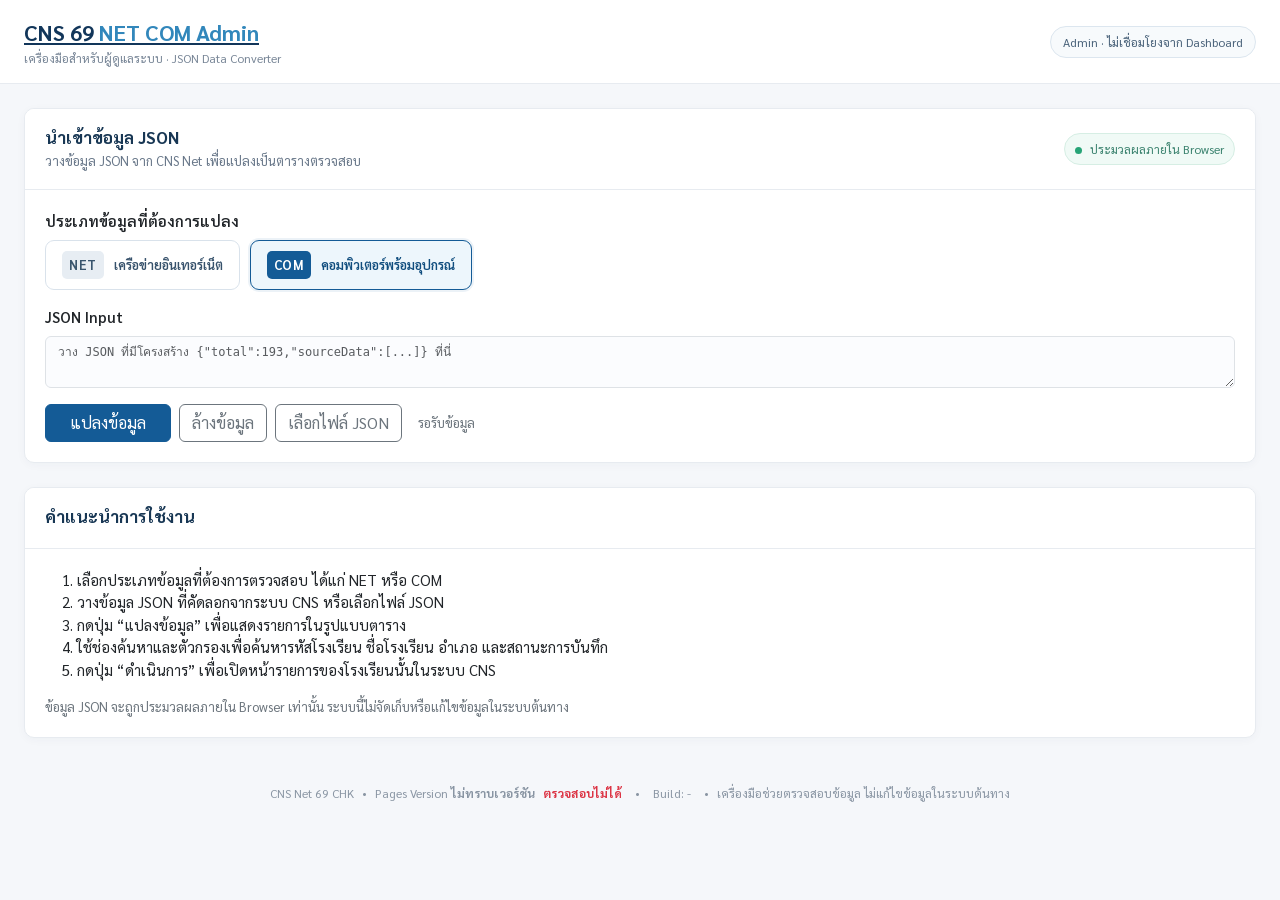
<file: index.html>
<!doctype html>
<html lang="th">
<head>
  <meta charset="utf-8">
  <meta name="viewport" content="width=device-width, initial-scale=1">
  <meta name="description" content="CNS 69 NET COM Admin - เครื่องมือสำหรับผู้ดูแลตรวจสอบข้อมูล JSON">
  <title>CNS 69 NET COM Admin</title>
  <link rel="preconnect" href="https://fonts.googleapis.com">
  <link rel="preconnect" href="https://fonts.gstatic.com" crossorigin>
  <link href="https://fonts.googleapis.com/css2?family=Sarabun:wght@400;500;600;700&display=swap" rel="stylesheet">
  <link href="https://cdn.jsdelivr.net/npm/bootstrap@5.3.3/dist/css/bootstrap.min.css" rel="stylesheet">
  <link href="https://cdn.datatables.net/2.1.8/css/dataTables.bootstrap5.min.css" rel="stylesheet">
  <link href="assets/css/style.css" rel="stylesheet">
</head>
<body>
<header class="app-header">
  <div class="container-fluid px-3 px-lg-4 py-3 d-flex align-items-center justify-content-between gap-3">
    <div>
      <a class="brand" href="index.html" aria-label="รีเฟรชหน้า Admin">CNS 69 <span>NET COM Admin</span></a>
      <div class="brand-subtitle">เครื่องมือสำหรับผู้ดูแลระบบ · JSON Data Converter</div>
    </div>
    <span class="header-tag">Admin · ไม่เชื่อมโยงจาก Dashboard</span>
  </div>
</header>
<main class="container-fluid px-3 px-lg-4 py-4">
  <section id="inputSection" class="card app-card mb-4">
    <div class="card-header d-flex flex-wrap justify-content-between align-items-center gap-2">
      <div>
        <h1 class="section-title mb-1">นำเข้าข้อมูล JSON</h1>
        <p class="section-help mb-0">วางข้อมูล JSON จาก CNS Net เพื่อแปลงเป็นตารางตรวจสอบ</p>
      </div>
      <span class="privacy-note"><span class="privacy-dot"></span> ประมวลผลภายใน Browser</span>
    </div>
    <div class="card-body">
      <label class="form-label fw-semibold d-block">ประเภทข้อมูลที่ต้องการแปลง</label>
      <div class="data-type-toggle mb-3" role="group" aria-label="เลือกประเภทข้อมูล">
        <button type="button" class="data-type-btn" data-type="net" aria-pressed="false">
          <span class="type-code">NET</span><span class="type-name">เครือข่ายอินเทอร์เน็ต</span>
        </button>
        <button type="button" class="data-type-btn active" data-type="com" aria-pressed="true">
          <span class="type-code">COM</span><span class="type-name">คอมพิวเตอร์พร้อมอุปกรณ์</span>
        </button>
      </div>
      <label for="jsonInput" class="form-label fw-semibold">JSON Input</label>
      <textarea id="jsonInput" class="form-control json-input" spellcheck="false" placeholder='วาง JSON ที่มีโครงสร้าง {"total":193,"sourceData":[...]} ที่นี่'></textarea>
      <div class="d-flex flex-wrap align-items-center gap-2 mt-3">
        <button id="convertBtn" class="btn btn-primary px-4" type="button">แปลงข้อมูล</button>
        <button id="clearBtn" class="btn btn-outline-secondary" type="button">ล้างข้อมูล</button>
        <label class="btn btn-outline-secondary mb-0" for="jsonFile">เลือกไฟล์ JSON</label>
        <input id="jsonFile" type="file" accept=".json,application/json,text/plain" class="visually-hidden">
        <span id="inputStatus" class="small text-secondary ms-lg-2" role="status" aria-live="polite">รอรับข้อมูล</span>
      </div>
      <div id="errorBox" class="alert alert-danger mt-3 mb-0 d-none" role="alert"></div>
    </div>
  </section>
  <section id="tableSection" class="card app-card d-none">
    <div class="card-header table-heading">
      <div>
        <h2 class="section-title mb-1" id="tableTitle">รายการการบันทึกข้อมูลด้านเครือข่ายอินเทอร์เน็ตในสังกัด สพฐ.</h2>
        <p class="section-help mb-0" id="tableDescription">เชื่อมข้อมูลอำเภอจาก Main table ด้วยรหัสโรงเรียน (รหัส 10 หลัก) และแสดงเฉพาะรายการใน JSON</p>
      </div>
      <div class="summary-count" id="summaryCount">ยังไม่มีข้อมูล</div>
    </div>
    <div class="card-body">
      <ul class="nav nav-tabs mb-3" id="resultTabs" role="tablist">
        <li class="nav-item" role="presentation"><button class="nav-link active" id="recordsTab" type="button" role="tab" aria-selected="true">รายการ NET / COM</button></li>
        <li class="nav-item" role="presentation"><button class="nav-link" id="reportersTab" type="button" role="tab" aria-selected="false">ผู้รายงานข้อมูล</button></li>
        <li class="nav-item" role="presentation"><button class="nav-link" id="analysisTab" type="button" role="tab" aria-selected="false">วิเคราะห์ข้อมูล</button></li>
      </ul>
      <div id="recordsTabPane">
      <div class="filter-toolbar row g-2 mb-3">
        <div class="col-12 col-md-4"><label class="form-label filter-label" for="schoolNameSearch">ค้นหารหัส / ชื่อโรงเรียน</label><input id="schoolNameSearch" type="search" class="form-control form-control-sm" placeholder="พิมพ์รหัสโรงเรียนหรือชื่อโรงเรียน"></div>
        <div class="col-12 col-md-4"><label class="form-label filter-label" for="filterSchool">สถานะโรงเรียน</label><select id="filterSchool" class="form-select form-select-sm"><option value="">ทุกสถานะ</option><option value="บันทึกข้อมูล">บันทึกข้อมูลแล้ว</option><option value="ยังไม่มีการบันทึกข้อมูล">ยังไม่มีการบันทึกข้อมูล</option></select></div>
        <div class="col-12 col-md-4"><label class="form-label filter-label" for="filterArea">สถานะเขตพื้นที่</label><select id="filterArea" class="form-select form-select-sm"><option value="">ทุกสถานะ</option><option value="อนุมัติ">อนุมัติ</option><option value="__not_approved">ยังไม่อนุมัติ</option></select></div>
        <div class="col-12 col-md-4"><label class="form-label filter-label" for="filterDistrict">อำเภอ</label><select id="filterDistrict" class="form-select form-select-sm"><option value="">ทุกอำเภอ</option></select></div>
      </div>
      <div class="table-responsive">
        <table id="schoolTable" class="table table-bordered table-hover align-middle w-100">
          <thead id="tableHead"></thead>
          <tbody id="schoolTableBody">
            <tr><td colspan="9" class="empty-state">วาง JSON แล้วกด “แปลงข้อมูล” เพื่อเริ่มตรวจสอบ</td></tr>
          </tbody>
        </table>
      </div>
      </div>
      <div id="analysisTabPane" class="d-none">
        <div class="d-flex flex-wrap justify-content-between align-items-center gap-2 mb-3">
          <div class="section-help">รายชื่อโรงเรียนที่เขตพื้นที่อนุมัติแล้ว · วิเคราะห์ข้อมูลคอมพิวเตอร์เพื่อการเรียน ปี 2569</div>
          <div class="summary-count" id="analysisCount">0 โรงเรียน</div>
        </div>
        <div class="row g-2 align-items-end mb-3">
          <div class="col-12 col-md-4 col-lg-3">
            <label for="analysisStudentsGroup" class="form-label filter-label">กลุ่มจำนวนนักเรียน</label>
            <select id="analysisStudentsGroup" class="form-select form-select-sm">
              <option value="all">ทุกกลุ่ม</option>
              <option value="0-60">0–60 คน</option>
              <option value="61-120">61–120 คน</option>
              <option value="121-300">121–300 คน</option>
              <option value="301-500">301–500 คน</option>
              <option value="501-1500">501–1,500 คน</option>
            </select>
          </div>
        </div>
        <div class="table-responsive">
          <table id="analysisTable" class="table table-bordered table-hover align-middle w-100">
            <thead><tr><th class="text-center">ลำดับ</th><th>รหัส</th><th>โรงเรียน / อำเภอ</th><th class="text-end">จำนวนนักเรียน</th><th class="text-end">คอมพิวเตอร์การเรียน 69</th><th class="text-center">สัดส่วน คอม/นร</th><th>รูปแบบคอมพิวเตอร์</th></tr></thead>
            <tbody id="analysisTableBody"><tr><td colspan="7" class="empty-state">แปลงข้อมูล COM เพื่อวิเคราะห์ข้อมูล</td></tr></tbody>
          </table>
        </div>
      </div>
      <div id="reportersTabPane" class="d-none">
        <div class="d-flex flex-wrap justify-content-between align-items-center gap-2 mb-3">
          <div class="section-help">รายชื่อผู้รายงานที่พบใน JSON ประเภทที่เลือก</div>
          <div class="summary-count" id="reporterCount">0 รายชื่อ</div>
        </div>
        <div class="table-responsive">
          <table id="reporterTable" class="table table-bordered table-hover align-middle w-100">
            <thead><tr><th>ชื่อ - สกุล</th><th>ชื่อเล่น</th><th class="text-center">เบอร์โทรศัพท์</th><th>ตำแหน่ง</th></tr></thead>
            <tbody id="reporterTableBody"><tr><td colspan="4" class="empty-state">แปลงข้อมูลเพื่อแสดงรายชื่อผู้รายงาน</td></tr></tbody>
          </table>
        </div>
      </div>
    </div>
  </section>
  <section id="guideSection" class="card app-card mb-4">
    <div class="card-header"><h2 class="section-title mb-1">คำแนะนำการใช้งาน</h2></div>
    <div class="card-body">
      <ol class="guide-list mb-0">
        <li>เลือกประเภทข้อมูลที่ต้องการตรวจสอบ ได้แก่ NET หรือ COM</li>
        <li>วางข้อมูล JSON ที่คัดลอกจากระบบ CNS หรือเลือกไฟล์ JSON</li>
        <li>กดปุ่ม “แปลงข้อมูล” เพื่อแสดงรายการในรูปแบบตาราง</li>
        <li>ใช้ช่องค้นหาและตัวกรองเพื่อค้นหารหัสโรงเรียน ชื่อโรงเรียน อำเภอ และสถานะการบันทึก</li>
        <li>กดปุ่ม “ดำเนินการ” เพื่อเปิดหน้ารายการของโรงเรียนนั้นในระบบ CNS</li>
      </ol>
      <p class="small text-secondary mt-3 mb-0">ข้อมูล JSON จะถูกประมวลผลภายใน Browser เท่านั้น ระบบนี้ไม่จัดเก็บหรือแก้ไขข้อมูลในระบบต้นทาง</p>
    </div>
  </section>
  <footer class="app-footer">CNS Net 69 CHK <span>•</span> Pages Version <a id="pagesVersionLink" href="https://github.com/b32bit/CNS-Net-69-CHK/commits/main" target="_blank" rel="noopener noreferrer">กำลังตรวจสอบ...</a> <span id="pagesVersionStatus" class="pages-version-status" role="status" aria-live="polite">กำลังตรวจสอบสถานะ</span> <span>•</span> <span id="pagesBuildDate">Build: -</span> <span>•</span> เครื่องมือช่วยตรวจสอบข้อมูล ไม่แก้ไขข้อมูลในระบบต้นทาง</footer>
</main>
<script src="https://code.jquery.com/jquery-3.7.1.min.js"></script>
<script src="https://cdn.datatables.net/2.1.8/js/dataTables.min.js"></script>
<script src="https://cdn.datatables.net/2.1.8/js/dataTables.bootstrap5.min.js"></script>
<script src="assets/js/admin.js"></script>
</body>
</html>
</file>
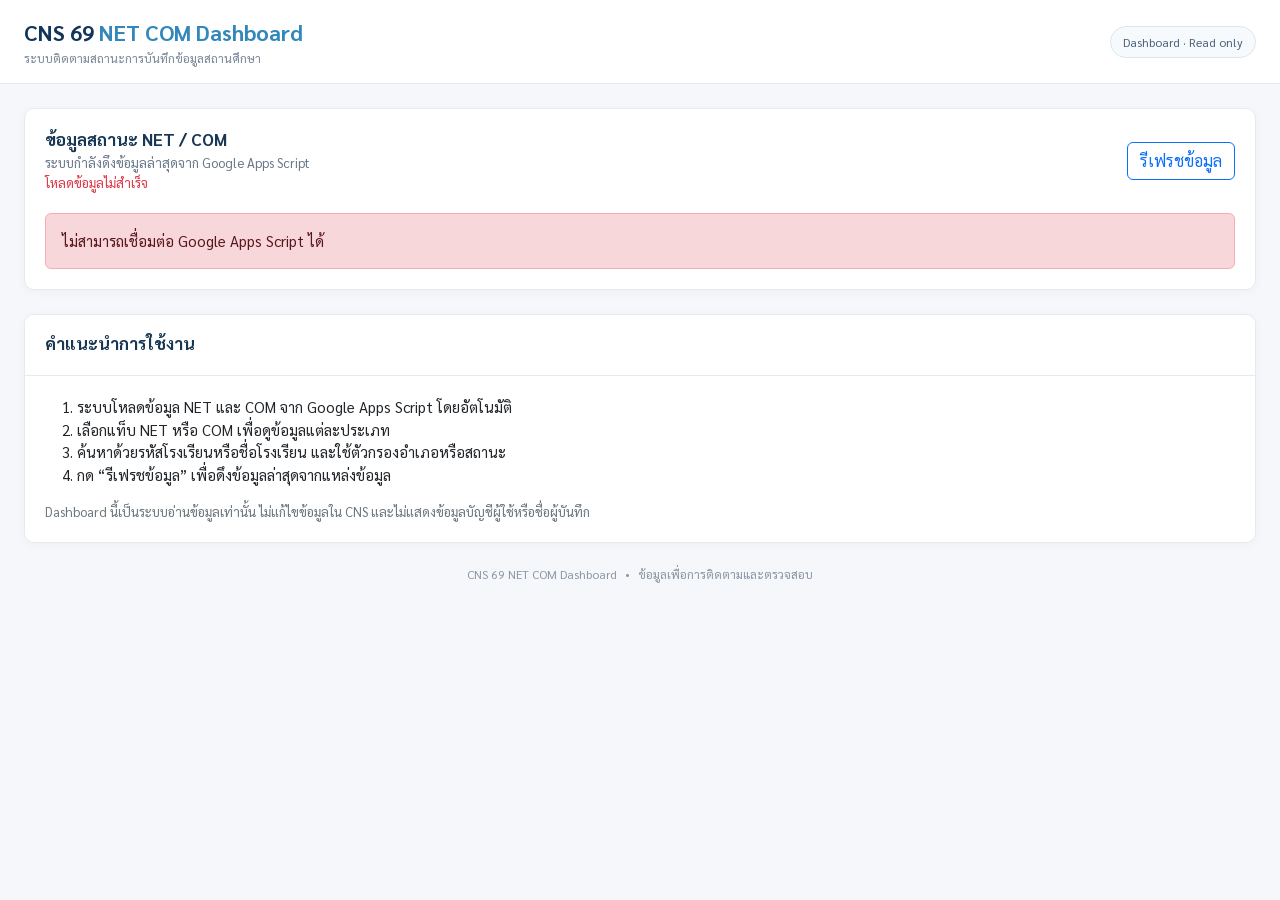
<file: admin08191bc117dbf9624e7ce.html>
<!doctype html>
<html lang="th">
<head>
  <meta charset="utf-8">
  <meta name="viewport" content="width=device-width, initial-scale=1">
  <meta name="description" content="CNS 69 NET COM Dashboard - ตรวจสอบสถานะข้อมูลโรงเรียน">
  <title>CNS 69 NET COM Dashboard</title>
  <link rel="preconnect" href="https://fonts.googleapis.com">
  <link rel="preconnect" href="https://fonts.gstatic.com" crossorigin>
  <link href="https://fonts.googleapis.com/css2?family=Sarabun:wght@400;500;600;700&display=swap" rel="stylesheet">
  <link href="https://cdn.jsdelivr.net/npm/bootstrap@5.3.3/dist/css/bootstrap.min.css" rel="stylesheet">
  <link href="https://cdn.datatables.net/2.1.8/css/dataTables.bootstrap5.min.css" rel="stylesheet">
  <link href="assets/css/style.css" rel="stylesheet">
</head>
<body>
<header class="app-header">
  <div class="container-fluid px-3 px-lg-4 py-3 d-flex align-items-center justify-content-between gap-3">
    <div>
      <div class="brand">CNS 69 <span>NET COM Dashboard</span></div>
      <div class="brand-subtitle">ระบบติดตามสถานะการบันทึกข้อมูลสถานศึกษา</div>
    </div>
    <span class="header-tag">Dashboard · Read only</span>
  </div>
</header>
<main class="container-fluid px-3 px-lg-4 py-4">
  <section id="inputSection" class="card app-card mb-4">
    <div class="card-body d-flex flex-wrap align-items-center justify-content-between gap-3">
      <div>
        <h1 class="section-title mb-1">ข้อมูลสถานะ NET / COM</h1>
        <p class="section-help mb-0">ระบบกำลังดึงข้อมูลล่าสุดจาก Google Apps Script</p>
        <div id="apiStatus" class="small text-secondary mt-2" role="status" aria-live="polite">กำลังเริ่มต้น...</div>
      </div>
      <button id="refreshBtn" class="btn btn-outline-primary" type="button">รีเฟรชข้อมูล</button>
    </div>
    <div class="card-body pt-0">
      <div id="errorBox" class="alert alert-danger mb-0 d-none" role="alert"></div>
    </div>
  </section>

  <section id="tableSection" class="card app-card d-none">
    <div class="card-header table-heading">
      <div>
        <h2 class="section-title mb-1" id="tableTitle">รายการ NET</h2>
        <p class="section-help mb-0" id="tableDescription">ข้อมูลจาก CNS Dashboard API</p>
      </div>
      <div class="summary-count" id="summaryCount">กำลังโหลด...</div>
    </div>
    <div class="card-body">
      <div class="data-type-toggle mb-3" role="group" aria-label="เลือกประเภทข้อมูล">
        <button type="button" class="data-type-btn active" data-type="net" aria-pressed="true">
          <span class="type-code">NET</span><span class="type-name">เครือข่ายอินเทอร์เน็ต</span>
        </button>
        <button type="button" class="data-type-btn" data-type="com" aria-pressed="false">
          <span class="type-code">COM</span><span class="type-name">คอมพิวเตอร์พร้อมอุปกรณ์</span>
        </button>
      </div>
      <div class="filter-toolbar row g-2 mb-3">
        <div class="col-12 col-md-4">
          <label class="form-label filter-label" for="schoolNameSearch">ค้นหารหัส / ชื่อโรงเรียน</label>
          <input id="schoolNameSearch" type="search" class="form-control form-control-sm" placeholder="พิมพ์รหัสโรงเรียนหรือชื่อโรงเรียน">
        </div>
        <div class="col-12 col-md-4">
          <label class="form-label filter-label" for="filterSchool">สถานะโรงเรียน</label>
          <select id="filterSchool" class="form-select form-select-sm">
            <option value="">ทุกสถานะ</option>
            <option value="บันทึกข้อมูล">บันทึกข้อมูลแล้ว</option>
            <option value="ยังไม่มีการบันทึกข้อมูล">ยังไม่มีการบันทึกข้อมูล</option>
          </select>
        </div>
        <div class="col-12 col-md-4">
          <label class="form-label filter-label" for="filterArea">สถานะเขตพื้นที่</label>
          <select id="filterArea" class="form-select form-select-sm">
            <option value="">ทุกสถานะ</option>
            <option value="อนุมัติ">อนุมัติ</option>
            <option value="__not_approved">ยังไม่อนุมัติ</option>
          </select>
        </div>
        <div class="col-12 col-md-4">
          <label class="form-label filter-label" for="filterDistrict">อำเภอ</label>
          <select id="filterDistrict" class="form-select form-select-sm"><option value="">ทุกอำเภอ</option></select>
        </div>
      </div>
      <div class="table-responsive">
        <table id="schoolTable" class="table table-bordered table-hover align-middle w-100">
          <thead id="tableHead"></thead>
          <tbody id="schoolTableBody"><tr><td class="empty-state">กำลังโหลดข้อมูล...</td></tr></tbody>
        </table>
      </div>
    </div>
  </section>

  <section id="guideSection" class="card app-card mt-4">
    <div class="card-header"><h2 class="section-title mb-1">คำแนะนำการใช้งาน</h2></div>
    <div class="card-body">
      <ol class="guide-list mb-0">
        <li>ระบบโหลดข้อมูล NET และ COM จาก Google Apps Script โดยอัตโนมัติ</li>
        <li>เลือกแท็บ NET หรือ COM เพื่อดูข้อมูลแต่ละประเภท</li>
        <li>ค้นหาด้วยรหัสโรงเรียนหรือชื่อโรงเรียน และใช้ตัวกรองอำเภอหรือสถานะ</li>
        <li>กด “รีเฟรชข้อมูล” เพื่อดึงข้อมูลล่าสุดจากแหล่งข้อมูล</li>
      </ol>
      <p class="small text-secondary mt-3 mb-0">Dashboard นี้เป็นระบบอ่านข้อมูลเท่านั้น ไม่แก้ไขข้อมูลใน CNS และไม่แสดงข้อมูลบัญชีผู้ใช้หรือชื่อผู้บันทึก</p>
    </div>
  </section>
  <footer id="footerSection" class="app-footer">CNS 69 NET COM Dashboard <span>•</span> ข้อมูลเพื่อการติดตามและตรวจสอบ</footer>
</main>
<script src="https://code.jquery.com/jquery-3.7.1.min.js"></script>
<script src="https://cdn.datatables.net/2.1.8/js/dataTables.min.js"></script>
<script src="https://cdn.datatables.net/2.1.8/js/dataTables.bootstrap5.min.js"></script>
<script src="assets/js/app.js"></script>
</body>
</html>
</file>
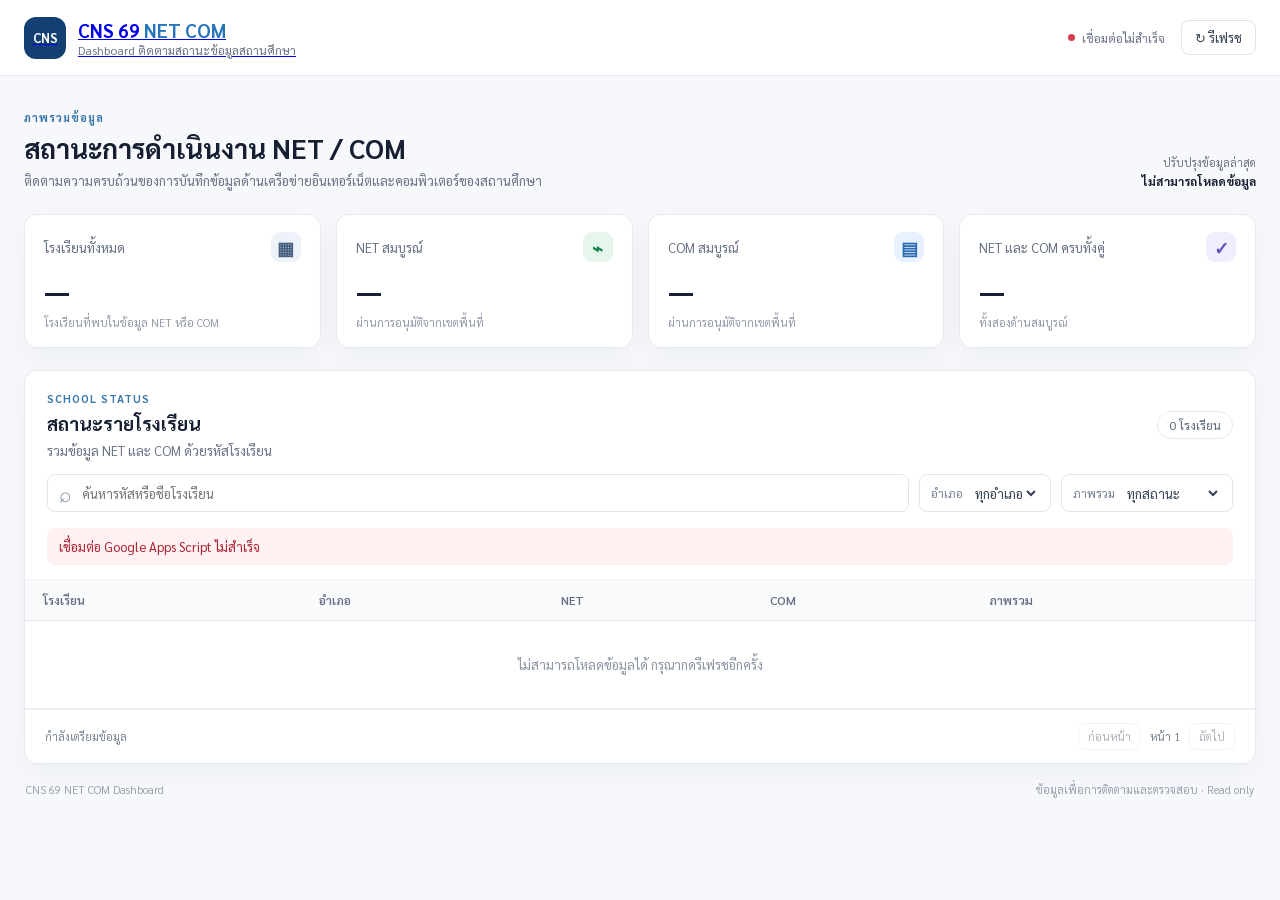
<file: dashboard.html>
<!doctype html>
<html lang="th">
<head>
<meta charset="utf-8"><meta name="viewport" content="width=device-width,initial-scale=1">
<meta name="description" content="CNS 69 NET COM Dashboard - ภาพรวมสถานะการบันทึกข้อมูลสถานศึกษา">
<meta name="theme-color" content="#f6f8fb"><title>CNS 69 NET COM Dashboard</title>
<link rel="preconnect" href="https://fonts.googleapis.com"><link rel="preconnect" href="https://fonts.gstatic.com" crossorigin>
<link href="https://fonts.googleapis.com/css2?family=Sarabun:wght@400;500;600;700&display=swap" rel="stylesheet">
<link rel="stylesheet" href="assets/css/dashboard.css">
</head>
<body>
<header class="topbar"><a class="brand" href="dashboard.html" aria-label="รีเฟรช Dashboard"><div class="brand-mark">CNS</div><div><div class="brand-title">CNS 69 <span>NET COM</span></div><div class="brand-subtitle">Dashboard ติดตามสถานะข้อมูลสถานศึกษา</div></div></a><div class="top-actions"><span id="connectionState" class="connection-state"><i></i> กำลังเชื่อมต่อ</span><button id="refreshButton" class="refresh-button" type="button">↻ รีเฟรช</button></div></header>
<main class="page">
<section class="intro"><div><p class="eyebrow">ภาพรวมข้อมูล</p><h1>สถานะการดำเนินงาน NET / COM</h1><p class="intro-text">ติดตามความครบถ้วนของการบันทึกข้อมูลด้านเครือข่ายอินเทอร์เน็ตและคอมพิวเตอร์ของสถานศึกษา</p></div><div class="updated-box"><span>ปรับปรุงข้อมูลล่าสุด</span><strong id="updatedAt">กำลังโหลดข้อมูล...</strong></div></section>
<section class="summary-grid">
<article class="summary-card"><div class="summary-top"><span>โรงเรียนทั้งหมด</span><b class="icon school">▦</b></div><strong id="totalSchools" class="summary-value">—</strong><small>โรงเรียนที่พบในข้อมูล NET หรือ COM</small></article>
<article class="summary-card"><div class="summary-top"><span>NET สมบูรณ์</span><b class="icon net">⌁</b></div><strong id="netComplete" class="summary-value">—</strong><small>ผ่านการอนุมัติจากเขตพื้นที่</small></article>
<article class="summary-card"><div class="summary-top"><span>COM สมบูรณ์</span><b class="icon com">▤</b></div><strong id="comComplete" class="summary-value">—</strong><small>ผ่านการอนุมัติจากเขตพื้นที่</small></article>
<article class="summary-card"><div class="summary-top"><span>NET และ COM ครบทั้งคู่</span><b class="icon both">✓</b></div><strong id="bothComplete" class="summary-value">—</strong><small>ทั้งสองด้านสมบูรณ์</small></article>
</section>
<section class="panel"><div class="panel-heading"><div><p class="eyebrow">School status</p><h2>สถานะรายโรงเรียน</h2><p class="panel-description">รวมข้อมูล NET และ COM ด้วยรหัสโรงเรียน</p></div><span id="visibleCount" class="total-pill">0 โรงเรียน</span></div>
<div class="toolbar"><label class="search-field"><span>⌕</span><input id="searchInput" type="search" placeholder="ค้นหารหัสหรือชื่อโรงเรียน"></label><label class="select-field"><span>อำเภอ</span><select id="districtFilter"><option value="">ทุกอำเภอ</option></select></label><label class="select-field"><span>ภาพรวม</span><select id="overallFilter"><option value="">ทุกสถานะ</option><option value="ดำเนินการแล้ว">ดำเนินการแล้ว</option><option value="ยังไม่ครบ">ยังไม่ครบ</option></select></label></div>
<div id="errorMessage" class="error-message" role="alert" hidden></div>
<div class="table-wrap"><table><thead><tr><th>โรงเรียน</th><th>อำเภอ</th><th>NET</th><th>COM</th><th>ภาพรวม</th></tr></thead><tbody id="schoolRows"><tr><td colspan="5" class="loading">กำลังโหลดข้อมูลจาก CNS...</td></tr></tbody></table></div>
<div class="table-footer"><span id="resultInfo">กำลังเตรียมข้อมูล</span><div class="pagination"><button id="previousPage" type="button" disabled>ก่อนหน้า</button><span id="pageInfo">หน้า 1</span><button id="nextPage" type="button" disabled>ถัดไป</button></div></div></section>
<footer class="footer"><span>CNS 69 NET COM Dashboard</span><span>ข้อมูลเพื่อการติดตามและตรวจสอบ · Read only</span></footer>
</main><script src="assets/js/dashboard.js"></script></body></html>
</file>
<file: assets/css/style.css>
:root{--navy:#12365a;--blue:#145b96;--line:#e7ebf0;--muted:#687789}
*{box-sizing:border-box}
body{font-family:"Sarabun",Tahoma,sans-serif;background:#f5f7fa;color:#172b44;font-size:15px}
.app-header{background:#fff;border-bottom:1px solid var(--line)}
.brand{font-size:22px;font-weight:700;color:var(--navy)}
.brand span{color:#3287bb}
.brand-subtitle{font-size:12px;color:#778596}
.header-tag{border:1px solid #dce6ef;background:#f7fafc;color:#476078;border-radius:30px;padding:6px 12px;font-size:12px;white-space:nowrap}
.app-card{border:1px solid var(--line);border-radius:10px;box-shadow:0 2px 10px rgba(25,48,72,.035);overflow:hidden}
.card-header{background:#fff;border-bottom:1px solid var(--line);padding:18px 20px}
.card-body{padding:20px}
.section-title{font-size:17px;font-weight:700;color:#183754}
.section-help{font-size:13px;color:var(--muted)}
.privacy-note{font-size:12px;color:#39816d;background:#f0faf6;border:1px solid #d6eee4;border-radius:30px;padding:6px 10px}
.privacy-dot{display:inline-block;width:7px;height:7px;border-radius:50%;background:#27a477;margin-right:5px}
.json-input{min-height:180px;font-family:Consolas,monospace;font-size:12px;line-height:1.55;background:#fbfcfe}
.btn-primary{background:#145b96;border-color:#145b96}
.btn-primary:hover{background:#104a7b;border-color:#104a7b}
.table-heading{display:flex;justify-content:space-between;align-items:center;gap:15px}
.summary-count{font-size:13px;color:#52677d;background:#f3f6f9;border-radius:7px;padding:7px 11px;white-space:nowrap}
#schoolTable{font-size:13px;margin-bottom:0!important}
#schoolTable thead th{background:#fff;color:#1c3046;font-weight:700;vertical-align:middle;white-space:nowrap;padding:12px 10px}
#schoolTable tbody td{padding:10px;vertical-align:middle}
#schoolTable td:nth-child(1){min-width:220px;max-width:280px}
#schoolTable td:nth-child(3){min-width:150px}
#schoolTable td:nth-child(4){min-width:115px}
.status-badge{display:inline-block;text-align:center;padding:5px 8px;border-radius:6px;font-size:11px;line-height:1.5;min-width:92px}
.status-ok{background:#d7f7f4;color:#07928f}
.status-pending{background:#ffe2e6;color:#d83f57}
.status-neutral{background:#edf1f5;color:#627184}
.action-btn{display:inline-block;background:#135b96;color:#fff;text-decoration:none;padding:7px 11px;border-radius:6px;font-size:12px;font-weight:600;line-height:1.35;min-width:64px}
.action-btn:hover{background:#0d4779;color:#fff}
.empty-state{text-align:center;padding:35px!important;color:#8491a0}
.app-footer{text-align:center;color:#8995a3;font-size:12px;padding:22px 0 8px}
.app-footer a{color:inherit;font-weight:700;text-decoration:none}.app-footer a:hover{text-decoration:underline}.pages-version-status{font-weight:700}.pages-version-status.is-current{color:#198754}.pages-version-status.is-pending{color:#b7791f}.pages-version-status.is-error{color:#dc3545}
.app-footer span{padding:0 5px}
.dt-container .dt-search input,.dt-container .dt-length select{border:1px solid #d7dee6;border-radius:6px;padding:5px 8px}
.dt-container .dt-info,.dt-container .dt-paging{font-size:13px;color:#687789}
.dt-container .dt-paging .dt-paging-button{padding:4px 9px!important}
@media(max-width:767px){.brand{font-size:19px}.brand-subtitle{max-width:220px}.header-tag{display:none}.card-header,.card-body{padding:15px}.table-heading{align-items:flex-start;flex-direction:column}.json-input{min-height:145px}}
.filter-toolbar{background:#f8fafc;border:1px solid var(--line);border-radius:8px;padding:12px}.filter-label{font-size:12px;font-weight:600;color:#52677d;margin-bottom:4px}.filter-toolbar .form-select{font-family:inherit;font-size:13px;border-color:#dce3ea}
.action-wrap{display:inline-flex;align-items:center;flex-wrap:wrap;gap:4px}
.action-count{font-size:13px;line-height:1.5;overflow-wrap:anywhere}
#schoolTable tbody td:first-child{text-align:center;min-width:55px;font-variant-numeric:tabular-nums}

.data-type-toggle{display:flex;gap:10px;flex-wrap:wrap}
.data-type-btn{display:flex;align-items:center;gap:10px;padding:10px 16px;border:1px solid #d9e2eb;border-radius:9px;background:#fff;color:#36516b;font-family:inherit;text-align:left;cursor:pointer;transition:.15s}
.data-type-btn:hover{border-color:#7da9cc;background:#f7fbff}
.data-type-btn.active{border-color:#145b96;background:#edf6fc;box-shadow:0 0 0 2px rgba(20,91,150,.08);color:#104d7e}
.type-code{font-size:13px;font-weight:700;letter-spacing:.5px;padding:4px 7px;border-radius:5px;background:#e7edf3;color:#39556e}
.data-type-btn.active .type-code{background:#145b96;color:#fff}
.type-name{font-size:13px;font-weight:600}
#schoolTable td:nth-child(1){min-width:55px;max-width:70px;text-align:center}
#schoolTable td:nth-child(3){min-width:155px}
#schoolTable td:nth-child(5){min-width:145px}
#schoolTable td:nth-child(6),#schoolTable td:nth-child(7),#schoolTable td:nth-child(8){text-align:right;font-variant-numeric:tabular-nums}
@media(max-width:767px){.data-type-btn{flex:1 1 100%}}

/* COM comparison columns */
#schoolTable td:nth-child(5),#schoolTable td:nth-child(6),#schoolTable td:nth-child(7),#schoolTable td:nth-child(8),#schoolTable td:nth-child(9){text-align:right;font-variant-numeric:tabular-nums;white-space:nowrap}
#schoolTable td:nth-child(5),#schoolTable td:nth-child(8),#schoolTable td:nth-child(9){font-weight:600}

#analysisTable{font-size:13px;margin-bottom:0!important}#analysisTable thead th{white-space:nowrap;background:#fff;color:#1c3046}#analysisTable tbody td:nth-child(1),#analysisTable tbody td:nth-child(2),#analysisTable tbody td:nth-child(4),#analysisTable tbody td:nth-child(5),#analysisTable tbody td:nth-child(6){white-space:nowrap;font-variant-numeric:tabular-nums}#analysisTable tbody td:nth-child(1),#analysisTable tbody td:nth-child(4),#analysisTable tbody td:nth-child(5){text-align:right}#analysisTable tbody td:nth-child(3){min-width:180px}#analysisTable tbody td:nth-child(7){min-width:150px}
</file>
<file: assets/css/dashboard.css>
:root{--ink:#172033;--muted:#697386;--line:#e7eaf0;--green:#087443;--green-bg:#d9f4e5;--blue:#1764c0;--blue-bg:#deedff;--orange:#a94a13;--orange-bg:#ffeadc;--red:#b42332;--red-bg:#ffe1e3}
*{box-sizing:border-box}body{margin:0;background:#f6f8fb;color:var(--ink);font:15px "Sarabun",sans-serif}button,input,select{font:inherit}.topbar{height:76px;background:#fff;border-bottom:1px solid var(--line);display:flex;align-items:center;justify-content:space-between;padding:0 max(24px,calc((100vw - 1320px)/2));gap:20px}.brand{display:flex;align-items:center;gap:12px}.brand-mark{width:42px;height:42px;border-radius:12px;background:#133f73;color:#fff;display:grid;place-items:center;font-weight:700;font-size:13px}.brand-title{font-size:19px;font-weight:700}.brand-title span{color:#2674b9}.brand-subtitle{font-size:12px;color:var(--muted)}.top-actions{display:flex;align-items:center;gap:16px}.connection-state{font-size:12px;color:var(--muted);display:flex;align-items:center;gap:7px}.connection-state i{width:7px;height:7px;border-radius:50%;background:#d49a32}.connection-state.online i{background:#18a66a}.connection-state.failed i{background:#d43c4c}.refresh-button,.pagination button{border:1px solid #dce3ed;border-radius:8px;background:#fff;color:#334155;padding:8px 13px;cursor:pointer;font-size:13px}.refresh-button:disabled{opacity:.5}.page{max-width:1320px;margin:auto;padding:34px 24px 26px}.intro{display:flex;justify-content:space-between;align-items:flex-end;gap:24px;margin-bottom:25px}.eyebrow{margin:0 0 5px;color:#3776a9;font-size:11px;font-weight:700;letter-spacing:1px;text-transform:uppercase}h1{font-size:27px;margin:0;font-weight:700}.intro-text,.panel-description{margin:7px 0 0;color:var(--muted);font-size:13px}.updated-box{text-align:right;min-width:190px}.updated-box span,.updated-box strong{display:block}.updated-box span{color:var(--muted);font-size:11px}.updated-box strong{font-size:12px;margin-top:3px}.summary-grid{display:grid;grid-template-columns:repeat(4,minmax(0,1fr));gap:15px;margin-bottom:22px}.summary-card,.panel{background:#fff;border:1px solid var(--line);border-radius:13px;box-shadow:0 8px 28px rgba(26,39,68,.045)}.summary-card{padding:17px 19px;min-height:132px}.summary-top{display:flex;justify-content:space-between;align-items:center;color:#657083;font-size:13px}.icon{width:30px;height:30px;border-radius:9px;display:grid;place-items:center;font-size:18px}.school{background:#edf2f8;color:#46617f}.net{background:#e6f6ed;color:#13824c}.com{background:#e8f1ff;color:#2b69b2}.both{background:#f0edff;color:#6652b6}.summary-value{display:block;font-size:31px;margin:8px 0 1px}.summary-card small{font-size:11px;color:#929aaa}.panel{overflow:hidden}.panel-heading{padding:20px 22px 15px;display:flex;align-items:center;justify-content:space-between}.panel-heading h2{font-size:19px;margin:0}.total-pill{border:1px solid var(--line);border-radius:20px;padding:5px 11px;color:#586579;font-size:12px}.toolbar{display:flex;gap:10px;padding:0 22px 16px;flex-wrap:wrap}.search-field,.select-field{height:38px;border:1px solid #dfe5ed;border-radius:8px;display:flex;align-items:center;gap:8px;padding:0 11px}.search-field{flex:1;min-width:260px;color:#8390a2}.search-field span{font-size:21px}.search-field input{border:0;outline:0;width:100%;font-size:13px}.select-field{font-size:12px;color:#748094}.select-field select{border:0;outline:0;background:transparent;color:#344054;font-size:13px}.table-wrap{overflow-x:auto;border-top:1px solid #edf0f4}table{width:100%;border-collapse:collapse;min-width:650px}thead th{background:#f9fafc;color:#667085;font-size:12px;font-weight:600;text-align:left;padding:12px 18px;border-bottom:1px solid var(--line);white-space:nowrap}tbody td{padding:12px 18px;border-bottom:1px solid #edf0f4;font-size:13px}tbody tr:hover{background:#fbfcfe}.school-name{font-weight:600;color:#26364c}.school-code{display:block;color:#929aaa;font-size:11px}.badge{display:inline-flex;border-radius:20px;padding:4px 10px;font-size:11px;font-weight:600;white-space:nowrap}.complete{background:var(--green-bg);color:var(--green)}.saved{background:var(--blue-bg);color:var(--blue)}.review{background:var(--orange-bg);color:var(--orange)}.not-started{background:var(--red-bg);color:var(--red)}.neutral{background:#eef1f5;color:#5d6878}.overall-done{color:#168052;font-weight:600}.overall-incomplete{color:#b45b2c;font-weight:600}.loading,.empty{text-align:center;padding:35px!important;color:#8a94a4}.error-message{margin:0 22px 14px;padding:10px 12px;border-radius:8px;background:#fff0f1;color:#ad2534;font-size:13px}.table-footer{display:flex;align-items:center;justify-content:space-between;padding:13px 20px;border-top:1px solid var(--line);color:#7a8494;font-size:11px}.pagination{display:flex;align-items:center;gap:9px}.pagination button{padding:5px 9px;font-size:11px}.pagination button:disabled{opacity:.4;cursor:default}.footer{display:flex;justify-content:space-between;padding:18px 2px 0;color:#98a1af;font-size:11px}
@media(max-width:900px){.summary-grid{grid-template-columns:repeat(2,minmax(0,1fr))}.page{padding-top:25px}}@media(max-width:600px){.topbar{height:auto;padding:12px 16px}.brand-mark{width:37px;height:37px}.brand-title{font-size:16px}.brand-subtitle{font-size:10px}.connection-state{display:none}.page{padding:22px 14px}.intro{display:block}.updated-box{text-align:left;margin-top:14px}.summary-grid{gap:9px}.summary-card{padding:13px;min-height:120px}.summary-value{font-size:27px}.summary-card small{font-size:10px}.panel-heading{padding:17px 14px 13px}.toolbar{padding:0 14px 14px}.search-field{min-width:100%}.select-field{flex:1;justify-content:space-between}.table-footer{padding:12px 14px}.footer{display:block;line-height:1.8}.footer span{display:block}}
</file>
